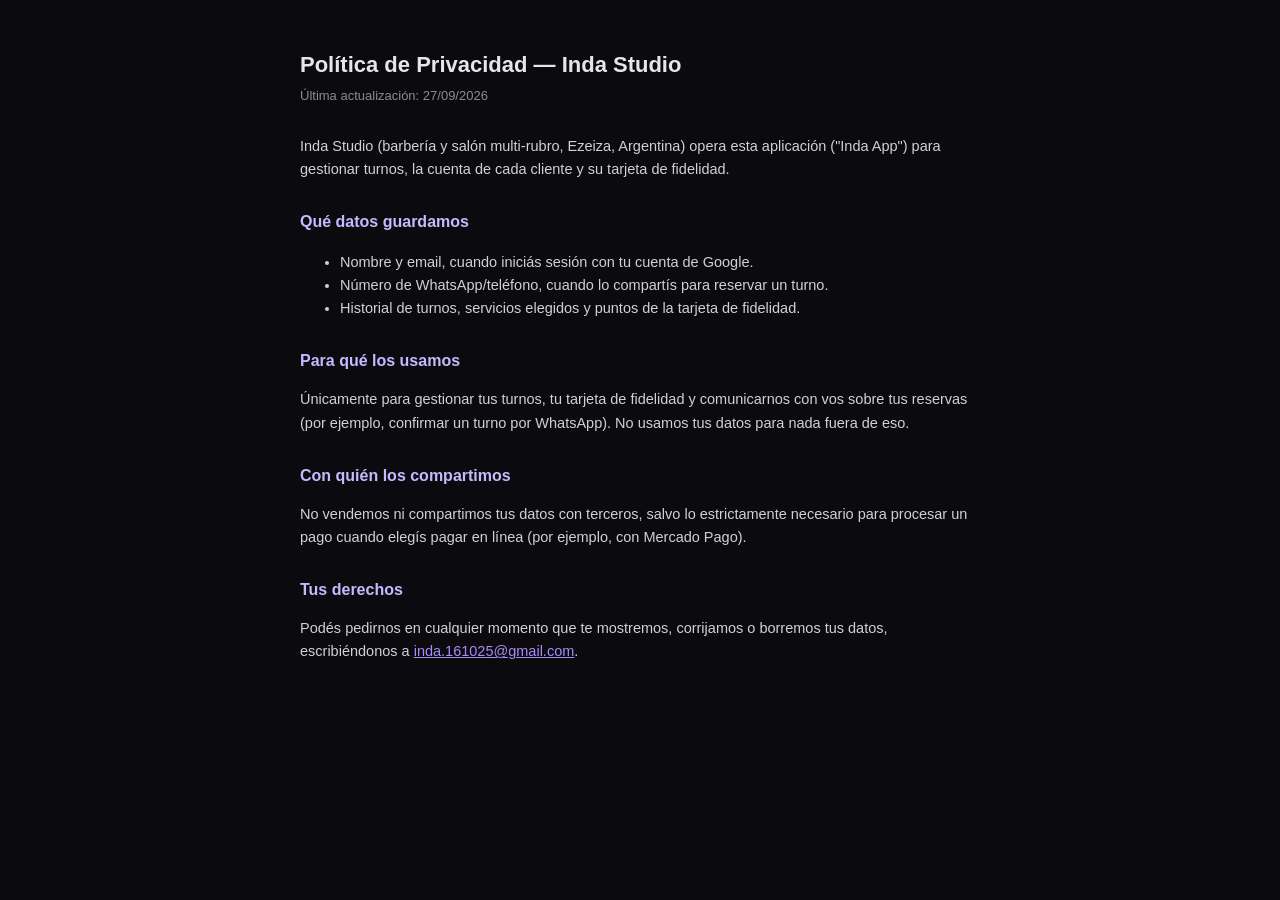
<file: privacidad.html>
<!DOCTYPE html>
<html lang="es">
<head>
<meta charset="UTF-8">
<meta name="viewport" content="width=device-width, initial-scale=1.0">
<title>Política de Privacidad — Inda Studio</title>
<style>
  body{background:#0b0b0f;color:#e5e5ea;font-family:-apple-system,BlinkMacSystemFont,'Segoe UI',Roboto,sans-serif;max-width:680px;margin:0 auto;padding:32px 20px 60px;line-height:1.6}
  h1{font-size:22px;margin-bottom:4px}
  .fecha{color:#8b8b95;font-size:13px;margin-bottom:28px}
  h2{font-size:16px;margin-top:28px;color:#c9b8ff}
  p,li{font-size:14.5px;color:#d0d0d8}
  a{color:#a78bfa}
</style>
</head>
<body>
  <h1>Política de Privacidad — Inda Studio</h1>
  <div class="fecha">Última actualización: 27/09/2026</div>

  <p>Inda Studio (barbería y salón multi-rubro, Ezeiza, Argentina) opera esta aplicación ("Inda App") para gestionar turnos, la cuenta de cada cliente y su tarjeta de fidelidad.</p>

  <h2>Qué datos guardamos</h2>
  <ul>
    <li>Nombre y email, cuando iniciás sesión con tu cuenta de Google.</li>
    <li>Número de WhatsApp/teléfono, cuando lo compartís para reservar un turno.</li>
    <li>Historial de turnos, servicios elegidos y puntos de la tarjeta de fidelidad.</li>
  </ul>

  <h2>Para qué los usamos</h2>
  <p>Únicamente para gestionar tus turnos, tu tarjeta de fidelidad y comunicarnos con vos sobre tus reservas (por ejemplo, confirmar un turno por WhatsApp). No usamos tus datos para nada fuera de eso.</p>

  <h2>Con quién los compartimos</h2>
  <p>No vendemos ni compartimos tus datos con terceros, salvo lo estrictamente necesario para procesar un pago cuando elegís pagar en línea (por ejemplo, con Mercado Pago).</p>

  <h2>Tus derechos</h2>
  <p>Podés pedirnos en cualquier momento que te mostremos, corrijamos o borremos tus datos, escribiéndonos a <a href="mailto:inda.161025@gmail.com">inda.161025@gmail.com</a>.</p>
</body>
</html>
</file>
